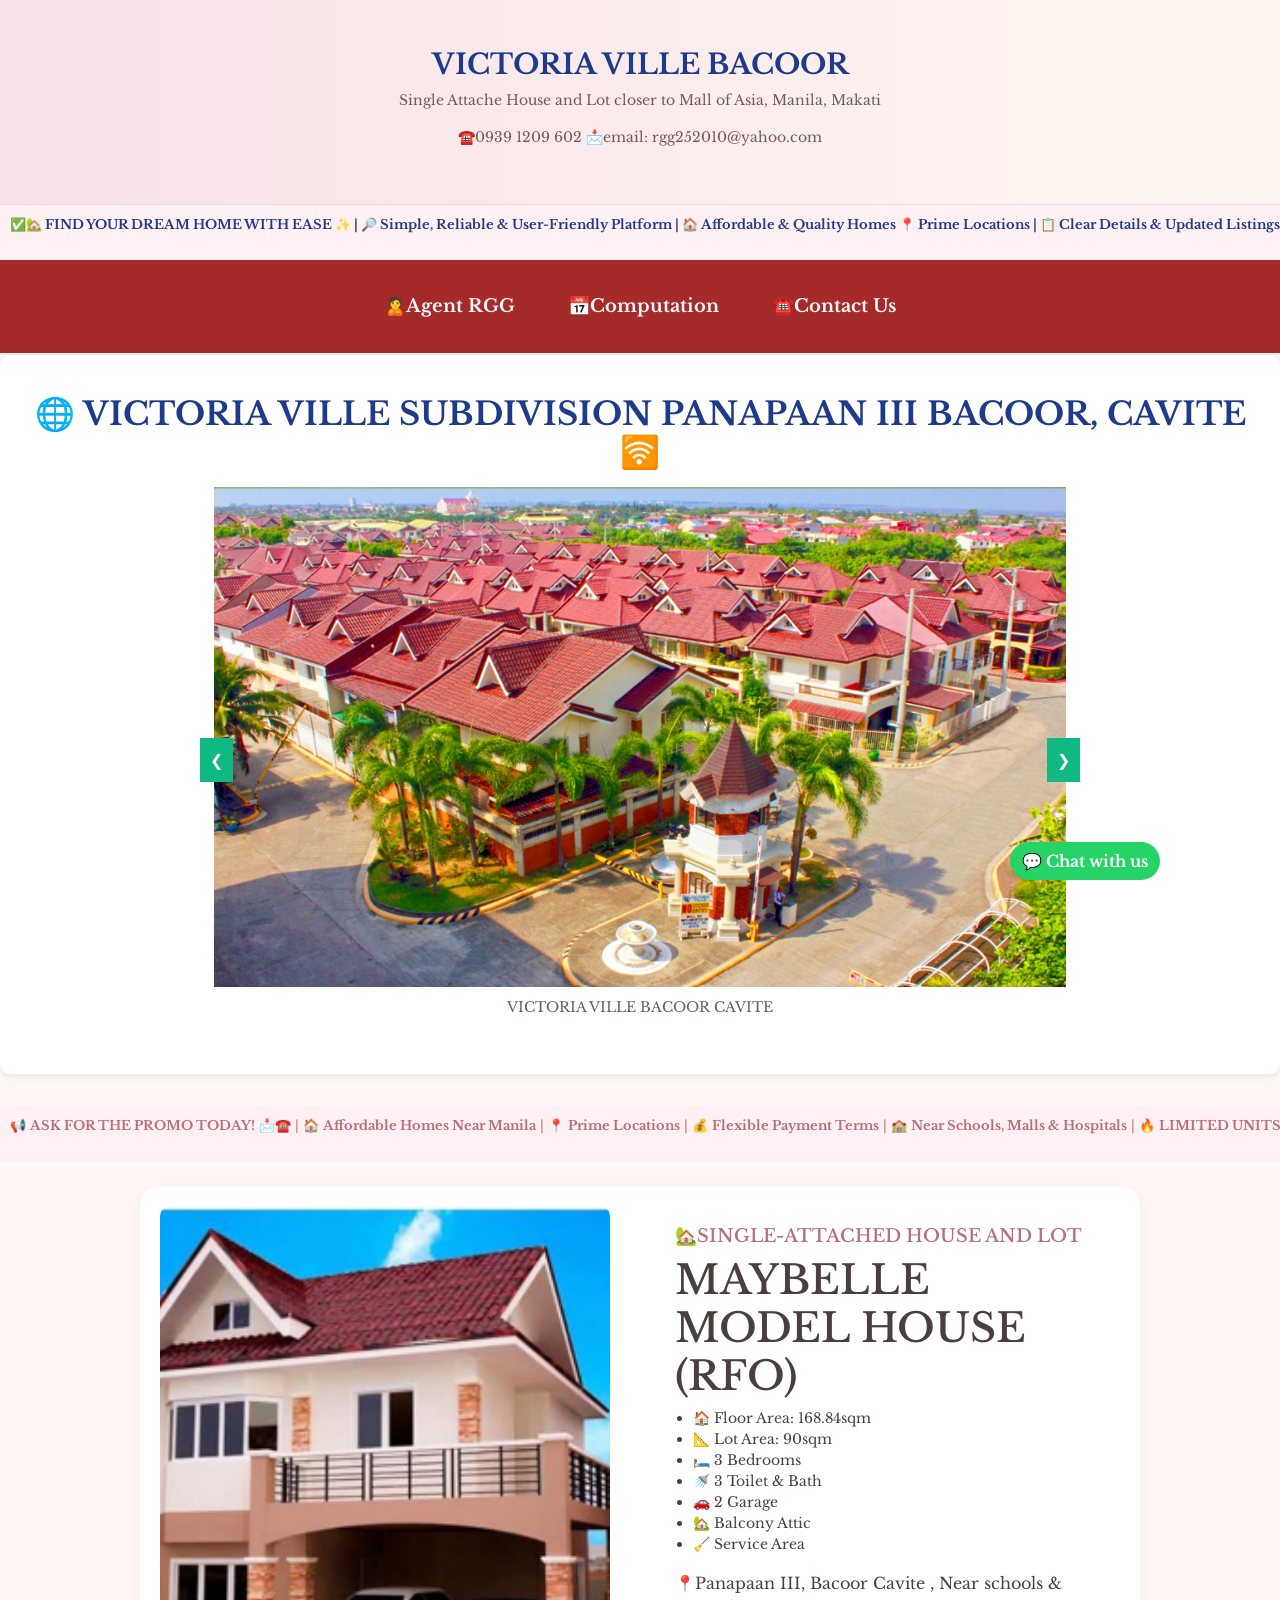
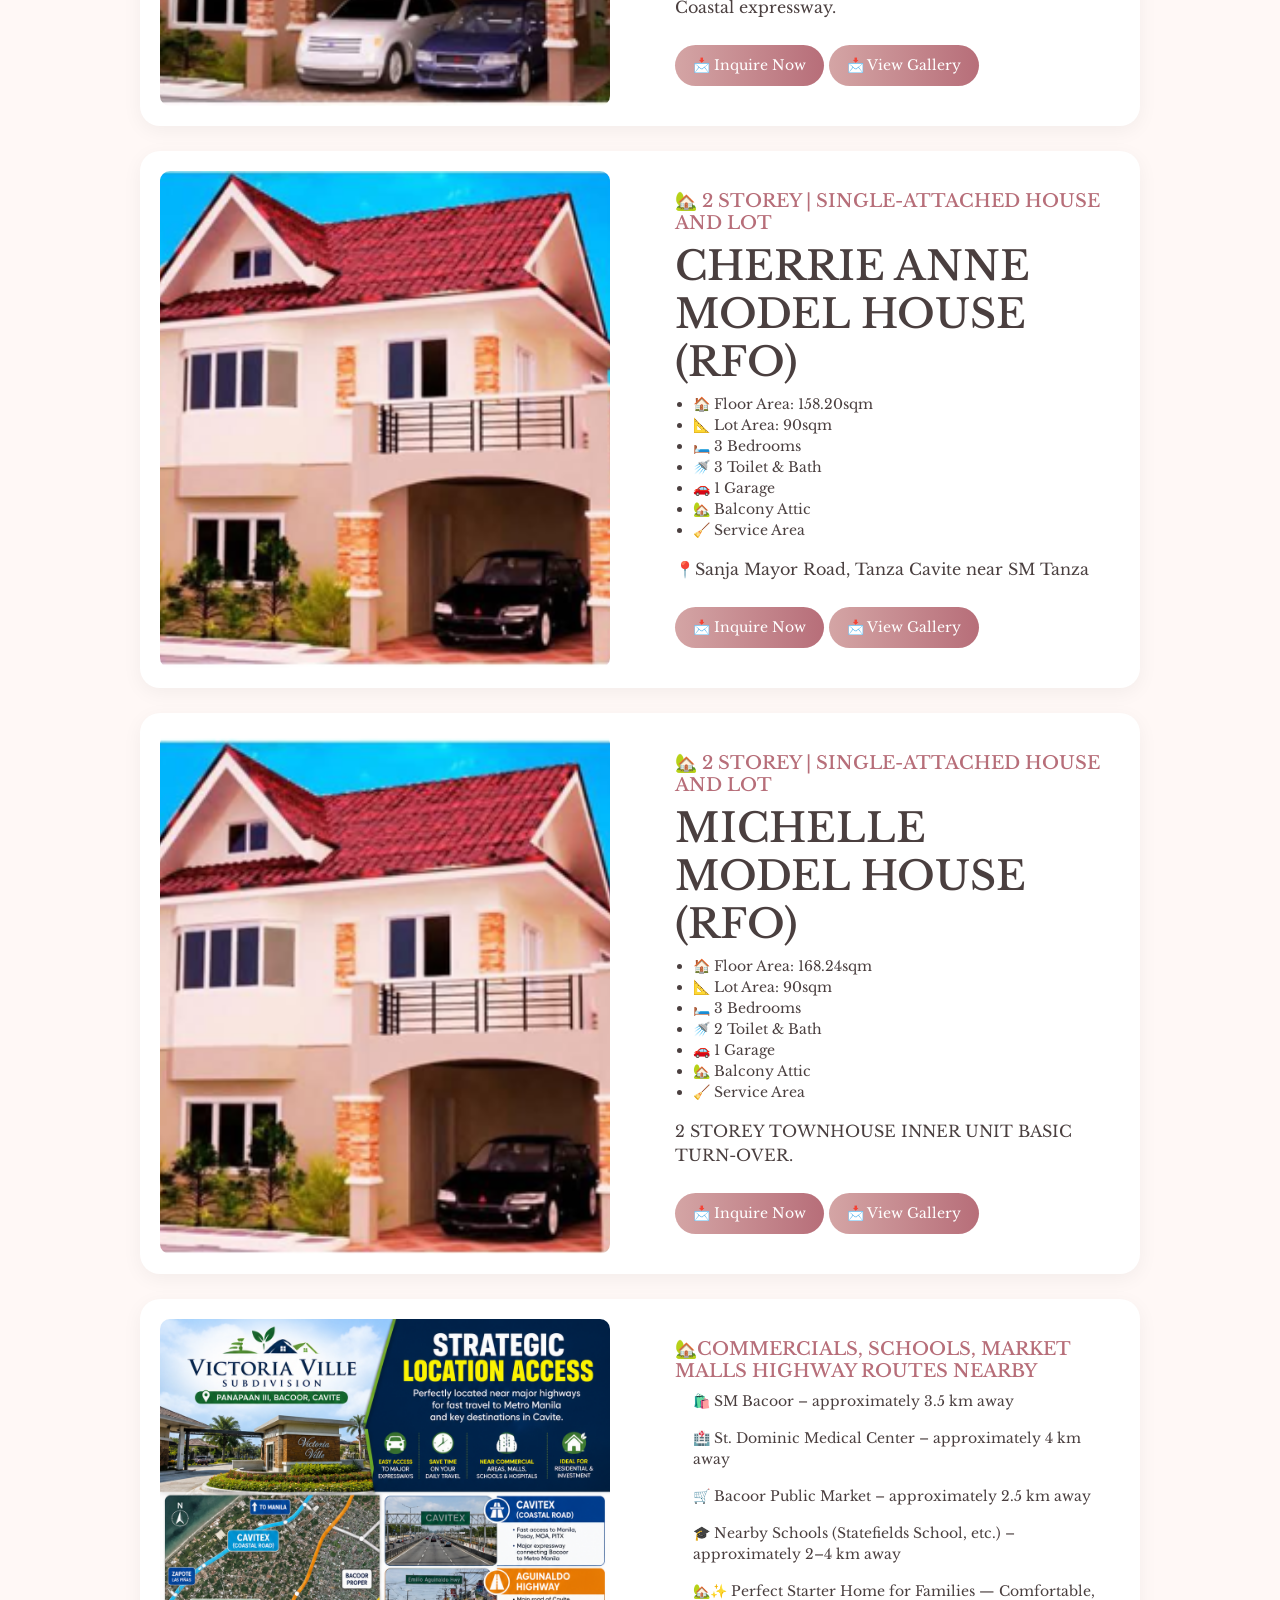
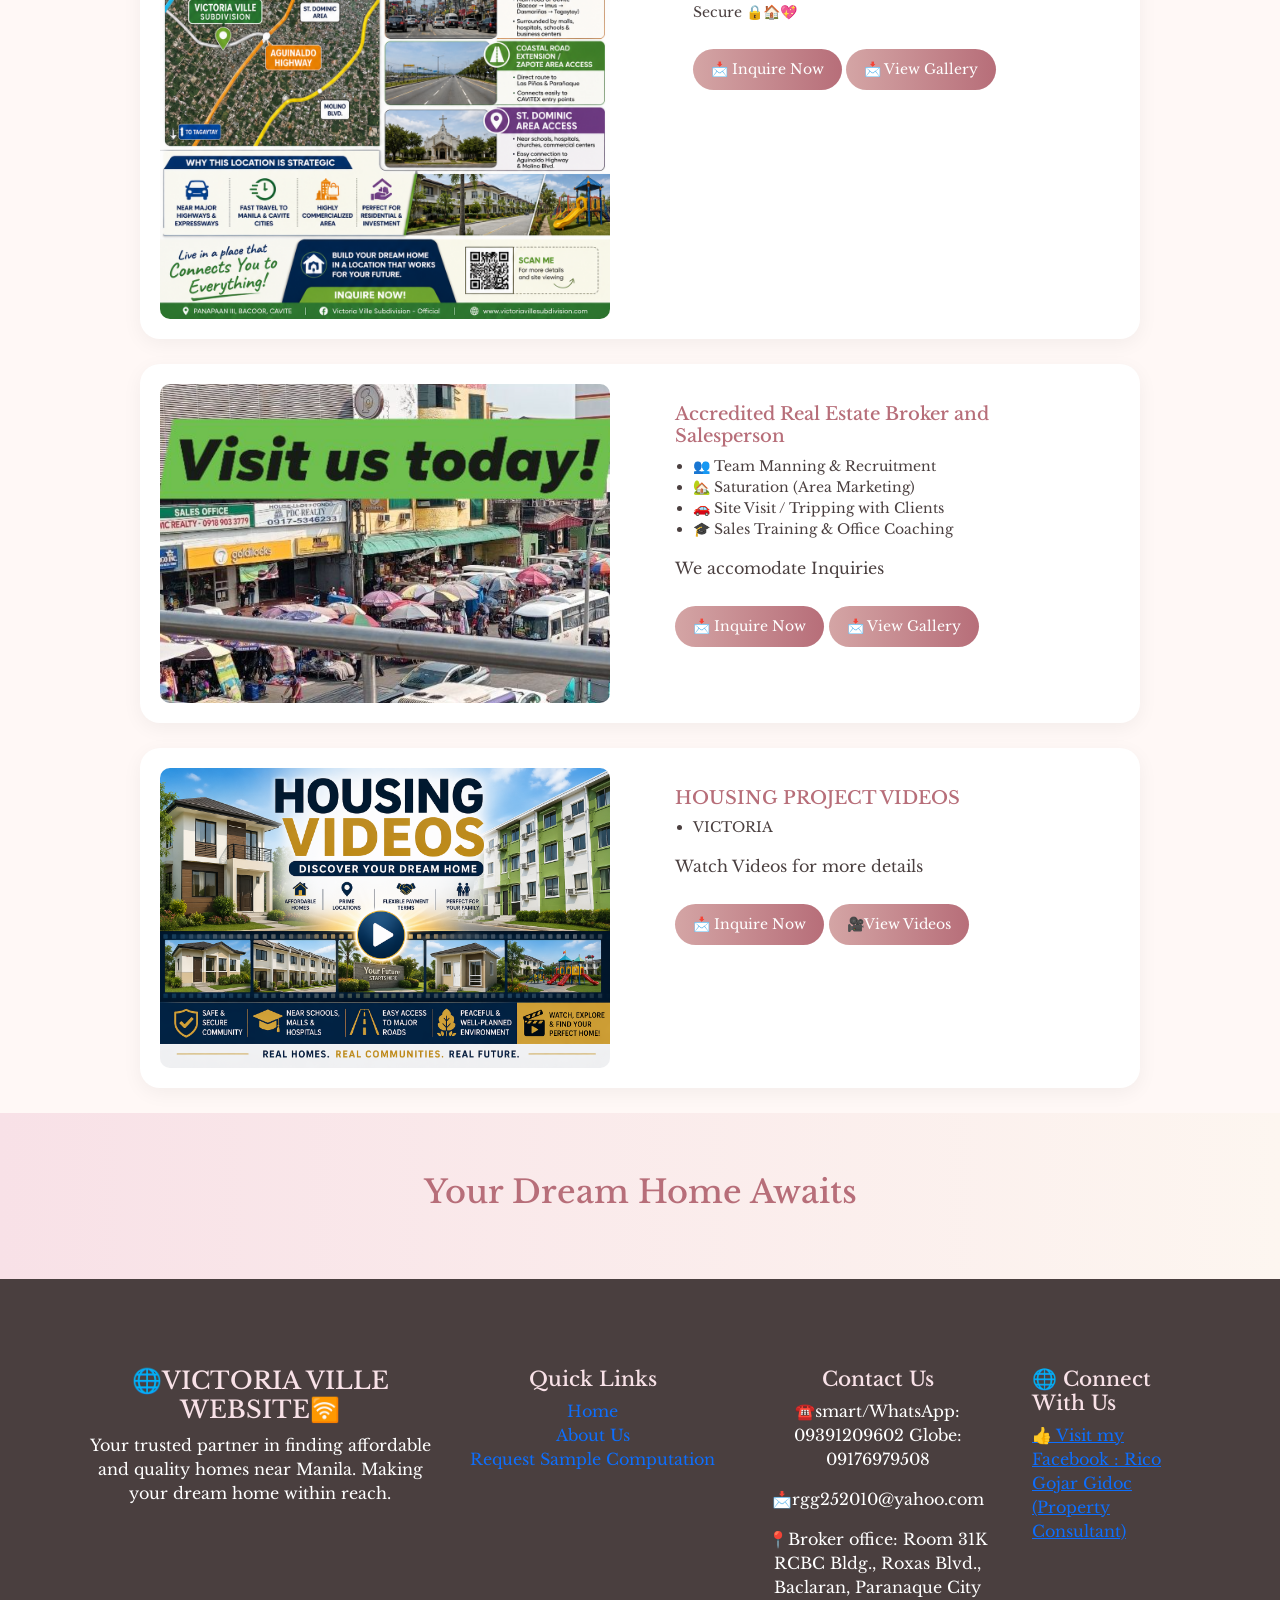
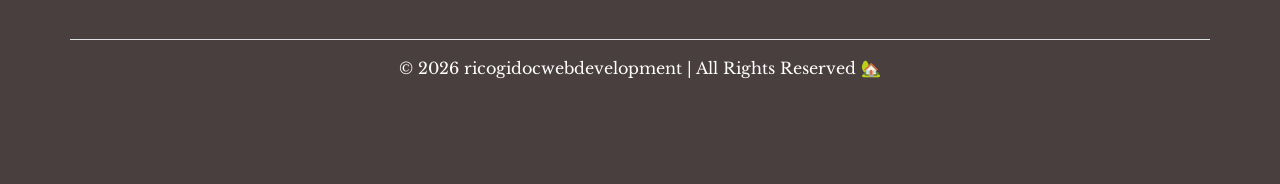
<file: index.html>
<!DOCTYPE html>
<html lang="en">

<head>
  <meta charset="UTF-8">
  <meta name="viewport" content="width=device-width, initial-scale=1.0">
<title>Victoria Ville Bacoor Cavite</title>
<meta name="description" content="Victoria Ville Subdivision in Bacoor Cavite. Affordable house and lot near MOA, Manila, Las Piñas & Makati. Flood-free location with nearby schools, malls, and highways.">
  
  <link href="https://cdn.jsdelivr.net/npm/bootstrap@5.3.0-alpha3/dist/css/bootstrap.min.css" rel="stylesheet"
    integrity="sha384-KK94CHFLLe+nY2dmCWGMq91rCGa5gtU4mk92HdvYe+M/SXH301p5ILy+dN9+nJOZ" crossorigin="anonymous">
  <link rel="stylesheet" href="./css/realty.css">
  <link rel="preconnect" href="https://fonts.googleapis.com">
  <link rel="preconnect" href="https://fonts.gstatic.com" crossorigin>
  <link href="https://fonts.googleapis.com/css2?family=Libre+Baskerville:ital,wght@0,400..700;1,400..700&display=swap"
    rel="stylesheet">
  <meta name="google-site-verification" content="2KJB1r6Ldr3nHKl6cuxeHVpYw_HBwt0GI1L3EmD-E-8" />
</head>

<body>
  <header>

    <h1>
      <h1 style="color: #1e3a8a; font-weight: bold;">
        VICTORIA VILLE BACOOR 
      </h1>
    <p>Single Attache House and Lot closer to Mall of Asia, Manila, Makati</p>
    <p>☎️0939 1209 602 📩email: rgg252010@yahoo.com</p>
  </header>

  <div class="marquee">
    <p style="color: #1e3a8a; font-weight: bold;"> ✅🏡 <strong>FIND YOUR DREAM HOME WITH EASE</strong> ✨ | 🔎 <strong>Simple, Reliable & User-Friendly
        Platform</strong> 
      | 🏠 <strong>Affordable & Quality Homes</strong> 📍 <strong>Prime Locations</strong> | 📋 <strong>Clear Details &
        Updated Listings</strong> 🔄 | 🧭 <strong>Step-by-Step Guidance</strong> for Buyers | 💖 <strong>Home Ownership
        Made
        Easy, Accessible & Rewarding</strong> 🙏
    </p>
  </div>

  <nav>
    <a href="agent.html">🙎Agent RGG</a>
    <a href="computation.html">📅Computation</a>
    <a href="contact.html">☎️Contact Us</a>
  </nav>

  <!-- <nav>
    <a href="#">Main Menu</a>
    <a href="#">Housing List</a>
    <a href="#computation">Sample Computation</a>
    <a href="#gallery">Property Photos</a>
    <a href="#contact.html">Contact Us</a>
  </nav> -->

  <!-- <div class="content">
    <div class="section" id="main">
      <h2>🏡💖 Find Your Perfect Home Today</h2>
      <p>🏡💎 Experience premium services, carefully selected projects, and expert guidance 📊 to help you make smart
        and
        confident property investments. From your first inquiry to the final turnover, we are here to support you every
        step of
        the way 🤝✨

        🏠🌟 Discover homes designed for comfort, security 🔒, and long-term value — perfect for building your future
        and
        creating lasting memories with your family 👨‍👩‍👧‍👦💖

        🚀 Own your dream home with ease, confidence, and complete peace of mind 😌🏡 — because you deserve a home you
        can truly
        call your own 💫</p>
    </div> -->

    <!-- <div class="section" id="housing">
      <h2>Housing List</h2>
      <ul>
        <li>Bellefort Estates - Bacoor, Cavite</li>
        <li>Camella Homes - Dasmariñas, Cavite</li>
        <li>Lancaster New City - Imus, Cavite</li>
        <li>Affordable House & Lot in General Trias</li>
        <li>Molino 7 Quaity Townhouse</li>
        <li>City Homes Liora Naic</li>
      </ul>
    </div> -->

    <!-- <div class="section" id="computation">
      <a href="contact.html" class="contact-btn">📞 Contact Me Now</a>
      <h2>Sample Computation</h2>
      <p>We provide free sample computation based on your chosen property and financial capacity. Contact us now or click the button below to request.</p>
      <a href="contact.html" style="display:inline-block;padding:0.75rem 1.5rem;background-color:#10b981;color:white;border-radius:5px;text-decoration:none;">Request Now</a>
    </div>
  -->

    <!-- slide show start -->
    <div class="section" id="gallery">
      <h2 style="color: #1e3a8a; font-weight: bold;">
        🌐 VICTORIA VILLE SUBDIVISION PANAPAAN III BACOOR, CAVITE 🛜
      </h2>
    
      <div class="carousel">
        <div class="slides">
    
          <div class="slide">
            <a href="victoria.html">
              <img src="picture/1.png">
            </a>
            <p>VICTORIA VILLE BACOOR CAVITE</p>
          </div>
    
          <div class="slide">
            <a href="victoria.html">
              <img src="picture/2.png">
            </a>
            <p>VICTORIA VILLE BACOOR CAVITE</p>
          </div>
    
          <div class="slide">
            <a href="victoria.html">
              <img src="picture/3.png">
            </a>
            <p>VICTORIA VILLE BACOOR CAVITE</p>
          </div>
    
          <div class="slide">
            <a href="victoria.html">
              <img src="picture/4.png">
            </a>
            <p>VICTORIA VILLE BACOOR CAVITE</p>
          </div>
    
          <div class="slide">
            <a href="victoria.html">
              <img src="picture/5.png">
            </a>
            <p>VICTORIA VILLE BACOOR CAVITE</p>
          </div>
    
          <div class="slide">
            <a href="victoria.html">
              <img src="picture/7.png">
            </a>
            <p>VICTORIA VILLE BACOOR CAVITE</p>
          </div>
    
          <div class="slide">
            <a href="victoria.html">
              <img src="picture/15.png">
            </a>
            <p>VICTORIA VILLE BACOOR CAVITE</p>
          </div>
    
          <div class="slide">
            <a href="victoria.html">
              <img src="picture/16.png">
            </a>
            <p>VICTORIA VILLE BACOOR CAVITE</p>
          </div>
    
          <div class="slide">
            <a href="victoria.html">
              <img src="picture/17.png">
            </a>
            <p>VICTORIA VILLE BACOOR CAVITE</p>
          </div>
        </div>
    
        <!-- Buttons -->
        <button class="prev">&#10094;</button>
        <button class="next">&#10095;</button>
    
      </div>
    </div>

    <script>
      /* PASTE THE JS HERE */

      let index = 0;
      const slides = document.querySelector(".slides");
      const totalSlides = document.querySelectorAll(".slide").length;

      function showSlide(i) {
        index = (i + totalSlides) % totalSlides;
        slides.style.transform = `translateX(${-index * 100}%)`;
      }

      document.querySelector(".next").onclick = () => {
        showSlide(index + 1);
      };

      document.querySelector(".prev").onclick = () => {
        showSlide(index - 1);
      };

      /* Auto Slide */
      setInterval(() => {
        showSlide(index + 1);
      }, 4000);
    </script>


    <style>

/* Hide Header and Nav Smoothly */
header,
#promobutton {
  max-height: 500px;
  opacity: 1;
  overflow: hidden;
  transition: all 0.5s ease;
}

/* Hidden State */
.hide-section {
  max-height: 0;
  opacity: 0;
  padding: 0 !important;
  margin: 0 !important;
}

/* Toggle Button */
.toggle-btn {
  position: fixed;
  top: 10px;
  right: 10px;
  background: #1e3a8a;
  color: white;
  border: none;
  padding: 10px 15px;
  border-radius: 8px;
  cursor: pointer;
  z-index: 9999;
  font-weight: bold;
}

.toggle-btn:hover {
  background: #2563eb;
} 

.chat-btn {
  position: fixed;
  bottom: 20px;
  right: 120px;
  background: #25D366;
  color: white;
  padding: 7px 12px;
  border-radius: 50px;
  font-weight: bold;
  text-decoration: none;
  z-index: 99999;
}
          </style>
  


    <div class="properties-wrapper" id="prowrapper">

      <div class="marquee">
        <p>📢 <strong>ASK FOR THE PROMO TODAY!</strong> 📩☎️ | 🏠 <strong>Affordable Homes Near Manila</strong> | 📍
          <strong>Prime
            Locations</strong> | 💰 <strong>Flexible Payment Terms</strong> | 🏫 <strong>Near Schools, Malls &
            Hospitals</strong>
          | 🔥 <strong>LIMITED UNITS AVAILABLE – Reserve Your Dream Home Today!</strong></p>
      </div>

      <!-- PROPERTY 1 -->
      <div class="property-container">
        <div class="property-image">
          <img src="house/maybelle1.png" alt="Property 1">
        </div>
        <div class="property-details">
          <h2>🏡SINGLE-ATTACHED HOUSE AND LOT</h2>
          <h1>MAYBELLE MODEL HOUSE (RFO)</h1>
          <!-- <p class="price">₱4,180,000.00</p> -->
          <ul>
            <li>🏠 Floor Area: 168.84sqm</li>
            <li>📐 Lot Area: 90sqm</li>
            <li>🛏️ 3 Bedrooms</li>
            <li>🚿 3 Toilet & Bath</li>
            <li>🚗 2 Garage</li>
            <li>🏡 Balcony Attic</li>
            <li>🧹 Service Area</li>

          </ul>
          <p class="description">📍Panapaan III, Bacoor Cavite , Near schools & Coastal expressway.</p>
          <a href="contact.html" class="inquire-btn">📩 Inquire Now</a>
          <a href="maybelle.html" class="inquire-btn">📩 View Gallery</a>
        </div>
      </div>

      <!-- PROPERTY 2 -->
      <div class="property-container">
        <div class="property-image">
          <img src="house/cherry ann 1.png" alt="Property 2">
        </div>
        <div class="property-details">
          <h2>🏡 2 STOREY | SINGLE-ATTACHED HOUSE AND LOT</h2>
          <h1>CHERRIE ANNE MODEL HOUSE (RFO)</h1>
          <!-- <p class="price">₱2,800,000</p> -->
          <ul>
            <li>🏠 Floor Area: 158.20sqm</li>
            <li>📐 Lot Area: 90sqm</li>
            <li>🛏️ 3 Bedrooms</li>
            <li>🚿 3 Toilet & Bath</li>
            <li>🚗 1 Garage</li>
            <li>🏡 Balcony Attic</li>
            <li>🧹 Service Area</li>

          </ul>
          <p class="description">📍Sanja Mayor Road, Tanza Cavite near SM Tanza</p>
          <a href="contact.html" class="inquire-btn">📩 Inquire Now</a>
          <a href="cherrie.html" class="inquire-btn">📩 View Gallery</a>
        </div>
      </div>

      <!-- PROPERTY 3 -->
      <div class="property-container">
        <div class="property-image">
          <img src="house/michelle 1.png" alt="Property 3">
        </div>
        <div class="property-details">
          <h2>🏡 2 STOREY | SINGLE-ATTACHED HOUSE AND LOT</h2>
          <h1>MICHELLE MODEL HOUSE (RFO)</h1>
          <!-- <p class="price">₱4,200,000</p> -->
          <ul>
            <li>🏠 Floor Area: 168.24sqm</li>
            <li>📐 Lot Area: 90sqm</li>
            <li>🛏️ 3 Bedrooms</li>
            <li>🚿 2 Toilet & Bath</li>
            <li>🚗 1 Garage</li>
            <li>🏡 Balcony Attic</li>
            <li>🧹 Service Area</li>
          </ul>
          <p class="description">2 STOREY TOWNHOUSE INNER UNIT BASIC TURN-OVER.</p>
          <a href="contact.html" class="inquire-btn">📩 Inquire Now</a>
          <a href="michelle.html" class="inquire-btn">📩 View Gallery</a>
        </div>
      </div>

      <!-- PROPERTY 4 -->
      <div class="property-container">
        <div class="property-image">
          <img src="house/commercials.png" alt="Property 4">
        </div>
        <div class="property-details">
          <h2>🏡COMMERCIALS, SCHOOLS, MARKET MALLS HIGHWAY ROUTES NEARBY</h2>
          <!-- <p class="price">₱1,900,000</p> -->
          <ul>
            <p>🛍️ SM Bacoor – approximately 3.5 km away</p>
            <p>🏥 St. Dominic Medical Center – approximately 4 km away</p>
            <p>🛒 Bacoor Public Market – approximately 2.5 km away</p>
            <p>🎓 Nearby Schools (Statefields School, etc.) – approximately 2–4 km away</p>
          <p class="description">🏡✨ Perfect Starter Home for Families — Comfortable, Secure 🔒🏠💖</p>
          <a href="contact.html" class="inquire-btn">📩 Inquire Now</a>
          <a href="commercial.html" class="inquire-btn">📩 View Gallery</a>
        </div>
      </div>

      <!-- PROPERTY 5 -->
     
      <!-- PROPERTY 8 -->
      <div class="property-container">
        <div class="property-image">
          <img src="company pictures/pdcoffice.png" alt="Property 7">
        </div>
        <div class="property-details">
          <h2>Accredited Real Estate Broker and Salesperson</h2>
          <!-- <p class="price">₱3,200,0</p> -->
          <ul>
            <li>👥 Team Manning & Recruitment</li>
            <li>🏡 Saturation (Area Marketing)</li>
            <li>🚗 Site Visit / Tripping with Clients</li>
            <li>🎓 Sales Training & Office Coaching</li>
          </ul>
          <p class="description">We accomodate Inquiries</p>
          <a href="contact.html" class="inquire-btn">📩 Inquire Now</a>
          <a href="company.html" class="inquire-btn">📩 View Gallery</a>
        </div>
      </div>

      <!-- PROPERTY VIDEO -->

      <div class="property-container">
        <div class="property-image">
          <img src="videoimage.png" alt="Property 7">
        </div>
        <div class="property-details">
          <h2>HOUSING PROJECT VIDEOS</h2>
          <!-- <p class="price">₱3,200,0</p> -->
          <ul>
            <li> VICTORIA</li>
          </ul>
          <p class="description">Watch Videos for more details</p>
          <a href="contact.html" class="inquire-btn">📩 Inquire Now</a>
          <a href="video.html" class="inquire-btn">🎥View Videos</a>
        </div>
      </div>




      <!-- <div class="section" id="contact">
  <h2>Contact Us</h2>

  <form action="https://formspree.io/f/mblypqvn"method="POST">
    <label for="name">Full Name:</label>
    <input type="text" id="name" name="name" required>

    <label for="email">Email Address:</label>
    <input type="email" id="email" name="email" required>

    <label for="message">Message:</label>
    <textarea id="message" name="message" rows="5" required></textarea>

    <button type="submit">Send Message</button>
  </form> -->


      <div class="hero">
        <h1>Your Dream Home Awaits</h1>
      </div>

      <!-- Footer -->

      <section id="footer" class="footer-dark">
        <div class="container">
          <footer class="row py-5">

            <!-- BRAND / ABOUT -->
            <div class="col-md-4 mb-4">
              <h4>🌐VICTORIA VILLE WEBSITE🛜</h4>
              <p>Your trusted partner in finding affordable and quality homes near Manila. Making your dream home within
                reach.</p>
            </div>

            <!-- QUICK LINKS -->
            <div class="col-md-3 mb-4">
              <h5>Quick Links</h5>
              <ul class="nav flex-column">
                <li class="nav-item"><a href="index.html" class="nav-link p-0">Home</a></li>
                <li class="nav-item"><a href="about.html" class="nav-link p-0">About Us</a></li>
                <li class="nav-item"><a href="contact.html" class="nav-link p-0">Request Sample Computation</a></li>
              </ul>
            </div>

            <!-- CONTACT DETAILS -->
            <div class="col-md-3 mb-4">
              <h5>Contact Us</h5>
              <p>☎️smart/WhatsApp: 09391209602 Globe: 09176979508</p>
              <p>📩rgg252010@yahoo.com</p>
              <p>📍Broker office: Room 31K RCBC Bldg., Roxas Blvd., Baclaran, Paranaque City</p>
            </div>

            <!-- SOCIAL MEDIA -->

            <div class="col-md-2 col-12 mb-4 text-center text-md-start">
              <h5>🌐 Connect With Us</h5>

              <a href="https://web.facebook.com/ricogidocsocial" target="_blank" rel="noopener noreferrer"
                class="social-btn fb">
                👍 Visit my Facebook : Rico Gojar Gidoc (Property Consultant)
              </a>
            </div>       

          <!-- COPYRIGHT -->
          <div class="text-center border-top pt-3">
            <p>© 2026 ricogidocwebdevelopment | All Rights Reserved 🏡</p>
          </div>
        </div>
      </section>
    </div>
  </footer>
<a href="https://api.whatsapp.com/send?phone=639391209602&text=Hello%20I%27m%20interested%20in%20Victoria%20Bacoor Cavite%C3%B1as%20 %20Single Attached%20unit"
   onclick="window.open(this.href,'_blank'); return false;"
   class="chat-btn">
  💬 Chat with us
</a>
  
<script>
  const menuToggle = document.getElementById('menuToggle');
  const navLinks = document.getElementById('navLinks');

  if (menuToggle && navLinks) {
    menuToggle.addEventListener('click', () => {
      navLinks.classList.toggle('active');
    });
  }
</script>
  
</body>

</html>
</file>
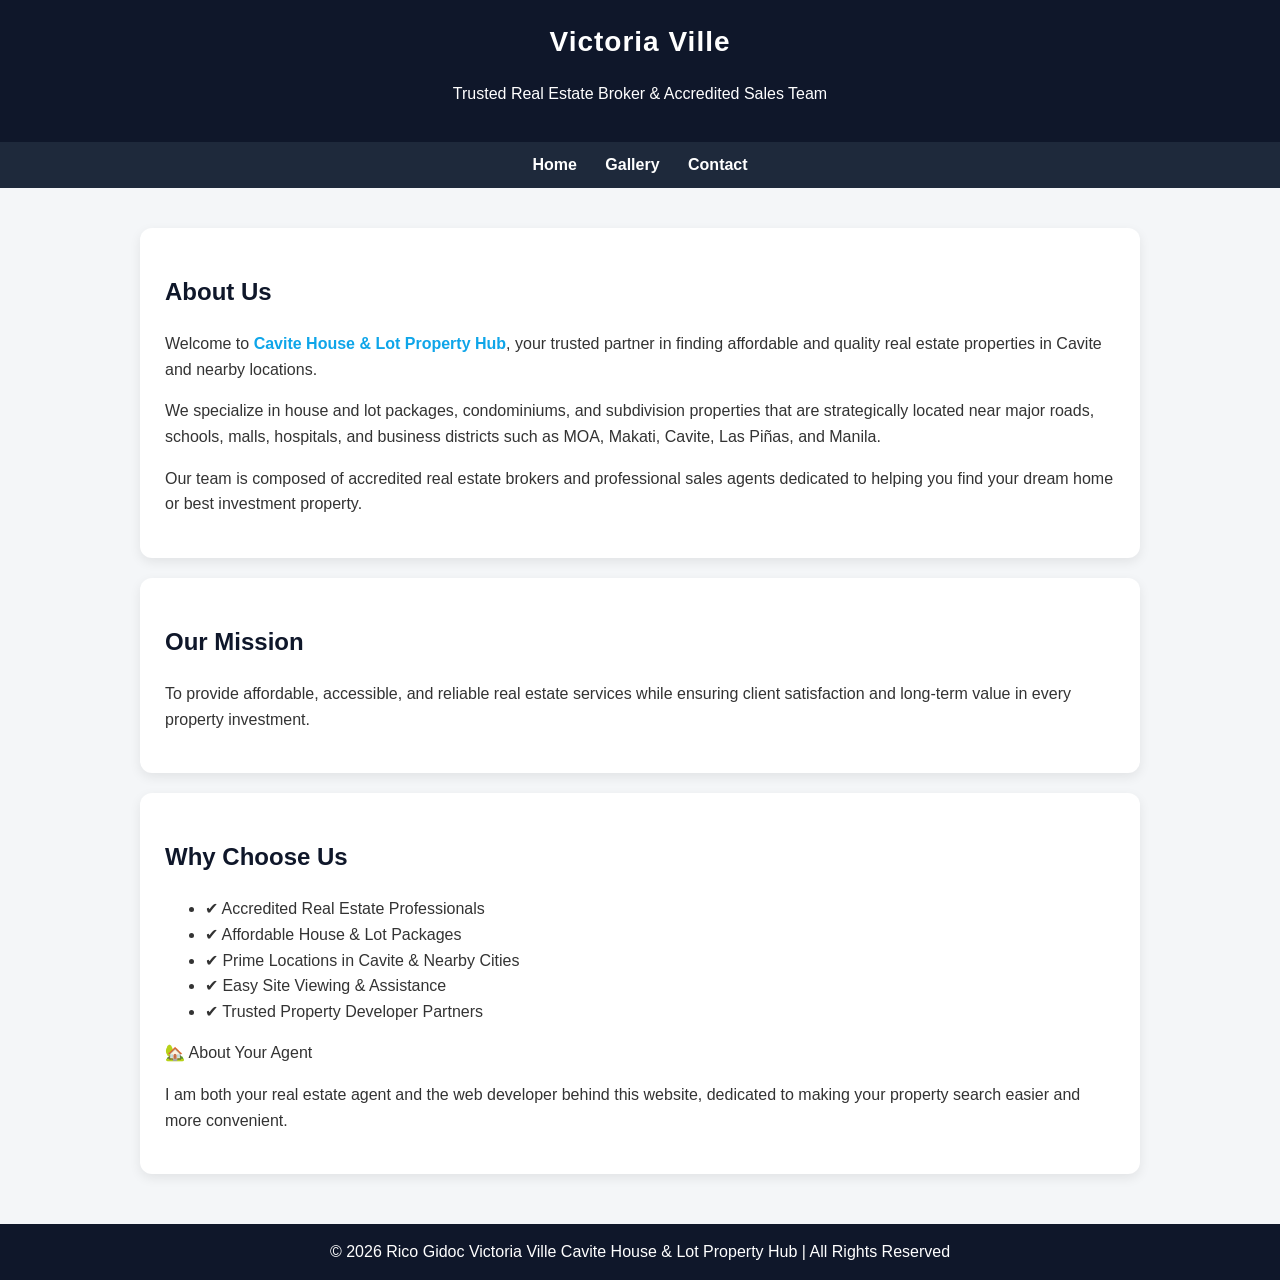
<file: about.html>
<!DOCTYPE html>
<html lang="en">

<head>
    <meta charset="UTF-8" />
    <meta name="viewport" content="width=device-width, initial-scale=1.0" />
    <title>About Us | Victoria Ville Panapaan III Bacoor Cavite </title>
    <style>
        body {
            font-family: Arial, sans-serif;
            margin: 0;
            background: #f4f6f8;
            color: #333;
            line-height: 1.6;
        }

        header {
            background: #0f172a;
            color: white;
            padding: 20px;
            text-align: center;
        }

        header h1 {
            margin: 0;
            font-size: 28px;
            letter-spacing: 1px;
        }

        nav {
            background: #1e293b;
            padding: 10px;
            text-align: center;
        }

        nav a {
            color: white;
            margin: 0 12px;
            text-decoration: none;
            font-weight: bold;
        }

        nav a:hover {
            color: #38bdf8;
        }

        .container {
            max-width: 1000px;
            margin: auto;
            padding: 20px;
        }

        .card {
            background: white;
            padding: 25px;
            border-radius: 12px;
            box-shadow: 0 4px 12px rgba(0, 0, 0, 0.08);
            margin-top: 20px;
        }

        h2 {
            color: #0f172a;
        }

        .highlight {
            color: #0ea5e9;
            font-weight: bold;
        }

        footer {
            text-align: center;
            padding: 15px;
            background: #0f172a;
            color: white;
            margin-top: 30px;
        }
    </style>
</head>

<body>

    <header>
        <h1>Victoria Ville</h1>
        <p>Trusted Real Estate Broker & Accredited Sales Team</p>
    </header>

    <nav>
        <a href="index.html">Home</a>
        <a href="index.html">Gallery</a>
        <a href="contact.html">Contact</a>
    </nav>

    <div class="container">
        <div class="card">
            <h2>About Us</h2>
            <p>
                Welcome to <span class="highlight">Cavite House & Lot Property Hub</span>, your trusted partner in
                finding affordable and quality real estate properties in Cavite and nearby locations.
            </p>
            <p>
                We specialize in house and lot packages, condominiums, and subdivision properties that are strategically
                located near major roads, schools, malls, hospitals, and business districts such as MOA, Makati, Cavite, Las
                Piñas, and Manila.
            </p>
            <p>
                Our team is composed of accredited real estate brokers and professional sales agents dedicated to
                helping you find your dream home or best investment property.
            </p>
        </div>

        <div class="card">
            <h2>Our Mission</h2>
            <p>
                To provide affordable, accessible, and reliable real estate services while ensuring client satisfaction
                and long-term value in every property investment.
            </p>
        </div>

        <div class="card">
            <h2>Why Choose Us</h2>
            <ul>
                <li>✔ Accredited Real Estate Professionals</li>
                <li>✔ Affordable House & Lot Packages</li>
                <li>✔ Prime Locations in Cavite & Nearby Cities</li>
                <li>✔ Easy Site Viewing & Assistance</li>
                <li>✔ Trusted Property Developer Partners</li>
            </ul>
            <p>🏡 About Your Agent</p>
<p>I am both your real estate agent and the web developer behind this website, dedicated to making your property search easier and more convenient.
            </p>
        </div>
    </div>

    <footer>
        &copy; 2026 Rico Gidoc Victoria Ville Cavite House & Lot Property Hub | All Rights Reserved
    </footer>

</body>

</html>
</file>
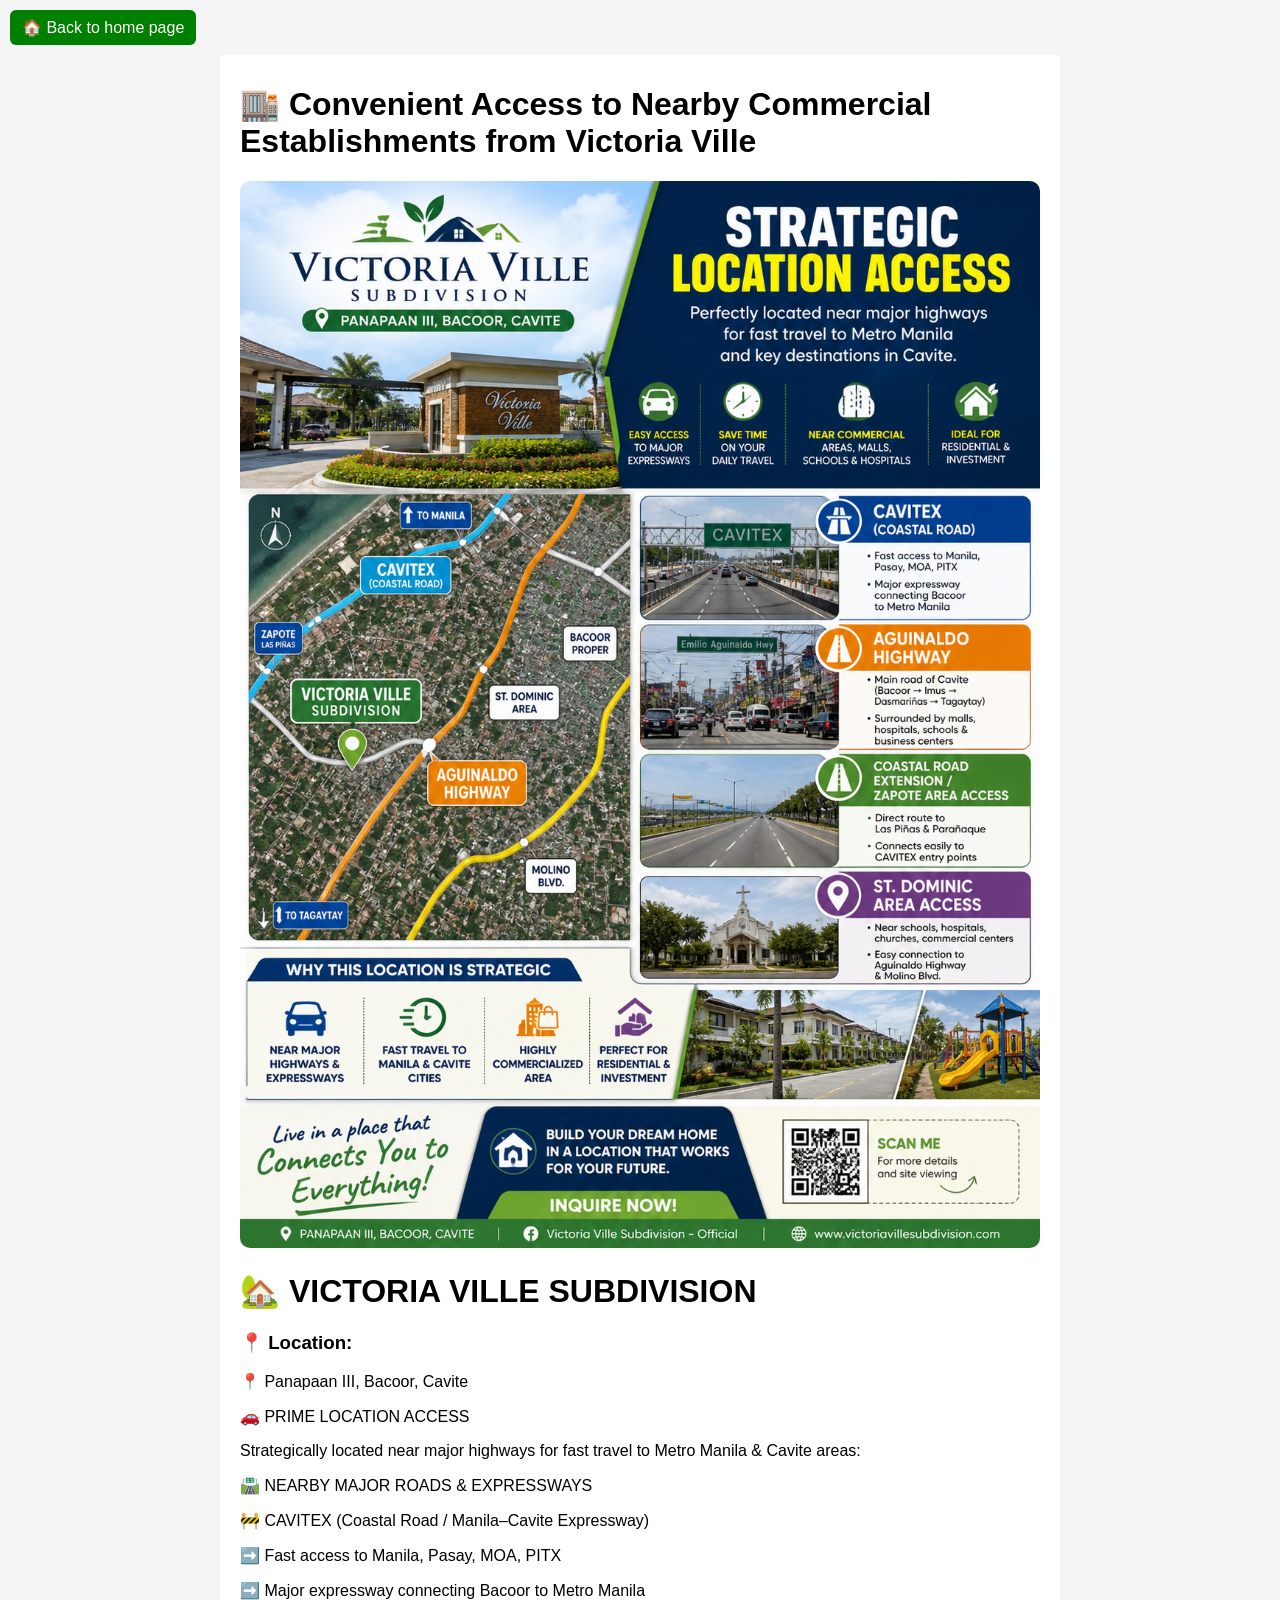
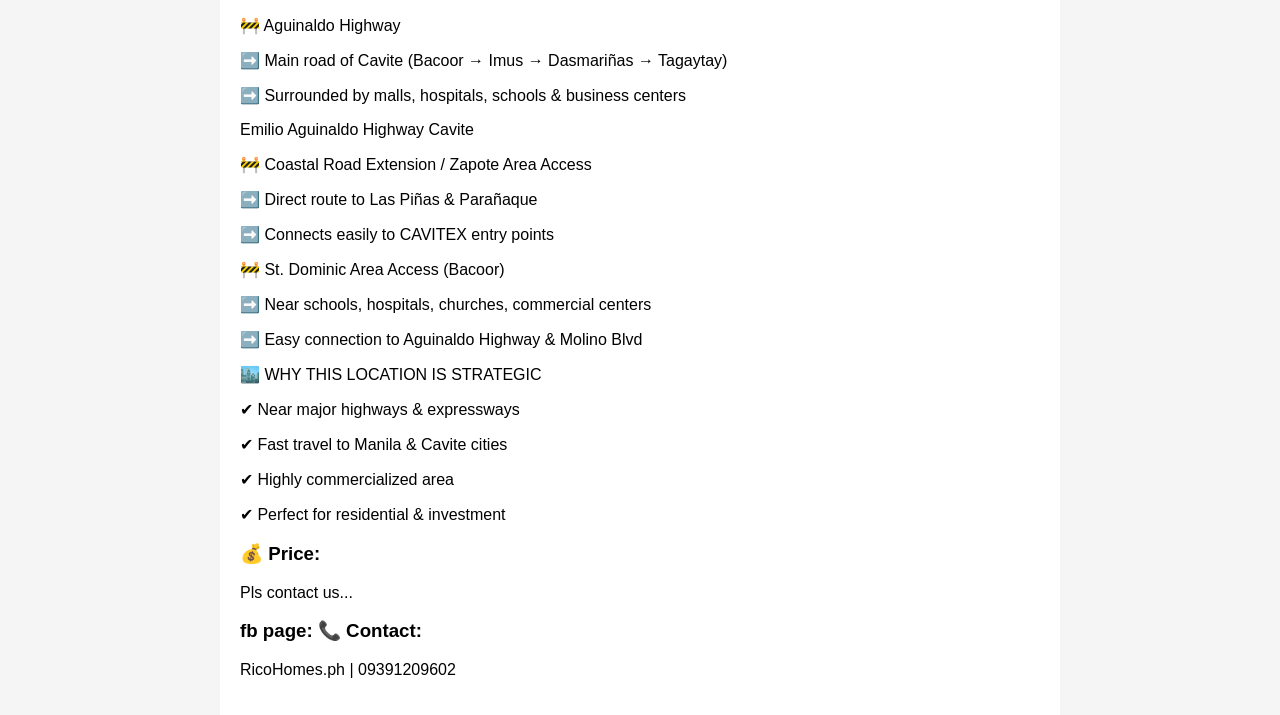
<file: commercial.html>
<!DOCTYPE html>
<html lang="en">

<head>
    <title>LIORA HOUSING NAIC</title>
    <!-- <link rel="stylesheet" href="./css/style.css"> -->
    <a href="index.html" class="home-float">🏠 Back to home page</a>
</head>
<style>
    body {
        font-family: Arial, sans-serif;
        margin: 0;
        background: #f5f5f5;
    }

    .details-container {
        max-width: 800px;
        margin: auto;
        background: #fff;
        padding: 20px;
    }

    /* Main Image */
    .main-img {
        width: 100%;
        border-radius: 10px;
        margin-bottom: 10px;
    }

    /* SLIDING THUMBNAILS (AUTO) */
    .liora-gallery {
        display: flex;
        gap: 10px;
        overflow: hidden;
        position: relative;
        width: 100%;
    }

    .slider-track {
        display: flex;
        gap: 10px;
        width: max-content;
        animation: slide 18s linear infinite;
    }

    .img-box {
        flex: 0 0 auto;
    }

    .img-box img {
        height: 80px;
        width: 110px;
        object-fit: cover;
        border-radius: 8px;
        cursor: pointer;
        transition: 0.3s ease;
        border: 2px solid transparent;
    }

    .img-box img:hover {
        transform: scale(1.08);
        border: 2px solid #1e3a8a;
        box-shadow: 0 4px 10px rgba(0, 0, 0, 0.2);
    }

    /* AUTO SLIDE ANIMATION */
    @keyframes slide {
        0% {
            transform: translateX(0);
        }

        100% {
            transform: translateX(-50%);
        }
    }

    /* Pause on hover */
    .liora-gallery:hover .slider-track {
        animation-play-state: paused;
    }

    h1 {
        margin-top: 10px;
    }

    ul {
        padding-left: 18px;
    }

    .home-float {
        display: inline-block;
        margin: 10px;
        text-decoration: none;
        background: green;
        color: #fff;
        padding: 8px 12px;
        border-radius: 6px;
    }
</style>

<body>

    <div class="details-container">
        <h1>🏬 Convenient Access to Nearby Commercial Establishments from Victoria Ville</h1>
        <img src="house/commercials.png" class="main-img">

        <h1>🏡 VICTORIA VILLE SUBDIVISION</h1>
        <h3>📍 Location:</h3>        
        <p>📍 Panapaan III, Bacoor, Cavite</p>
        
        <p>🚗 PRIME LOCATION ACCESS</p>
        <p>Strategically located near major highways for fast travel to Metro Manila & Cavite areas:</p>
        
        <p>🛣️ NEARBY MAJOR ROADS & EXPRESSWAYS</p>
        
        <p>🚧 CAVITEX (Coastal Road / Manila–Cavite Expressway)</p>
        <p>➡️ Fast access to Manila, Pasay, MOA, PITX</p>
        <p>➡️ Major expressway connecting Bacoor to Metro Manila</p>
        
        <p>🚧 Aguinaldo Highway</p>
        <p>➡️ Main road of Cavite (Bacoor → Imus → Dasmariñas → Tagaytay)</p>
        <p>➡️ Surrounded by malls, hospitals, schools & business centers</p>
        <p>Emilio Aguinaldo Highway Cavite</p>
        
        <p>🚧 Coastal Road Extension / Zapote Area Access</p>
        <p>➡️ Direct route to Las Piñas & Parañaque</p>
        <p>➡️ Connects easily to CAVITEX entry points</p>
        
        <p>🚧 St. Dominic Area Access (Bacoor)</p>
        <p>➡️ Near schools, hospitals, churches, commercial centers</p>
        <p>➡️ Easy connection to Aguinaldo Highway & Molino Blvd</p>
        
        <p>🏙️ WHY THIS LOCATION IS STRATEGIC</p>
        <p>✔ Near major highways & expressways</p>
        <p>✔ Fast travel to Manila & Cavite cities</p>
        <p>✔ Highly commercialized area</p>
        <p>✔ Perfect for residential & investment</p>

        <h3>💰 Price:</h3>
        <p>Pls contact us...</p>

        <h3> fb page: 📞 Contact:</h3>
        <p>RicoHomes.ph | 09391209602</p>

    </div>

</body>

</html>
</file>
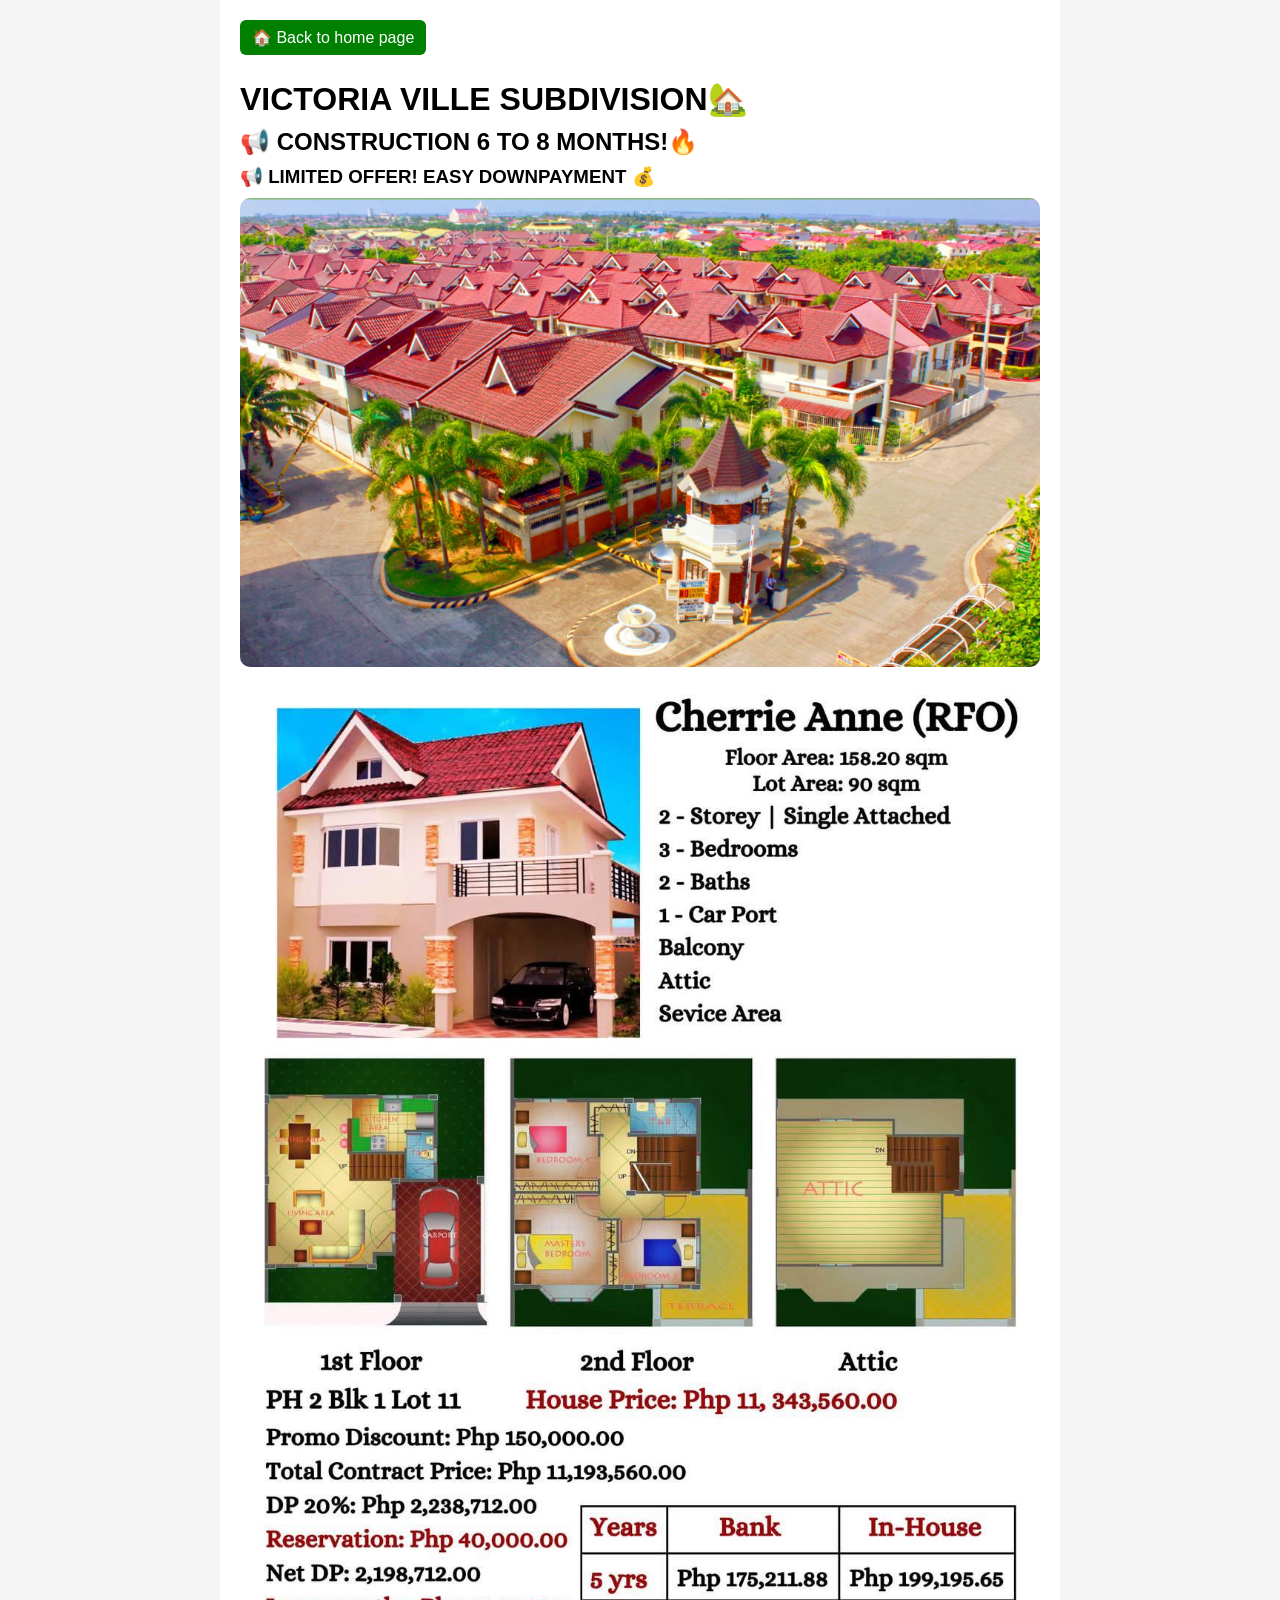
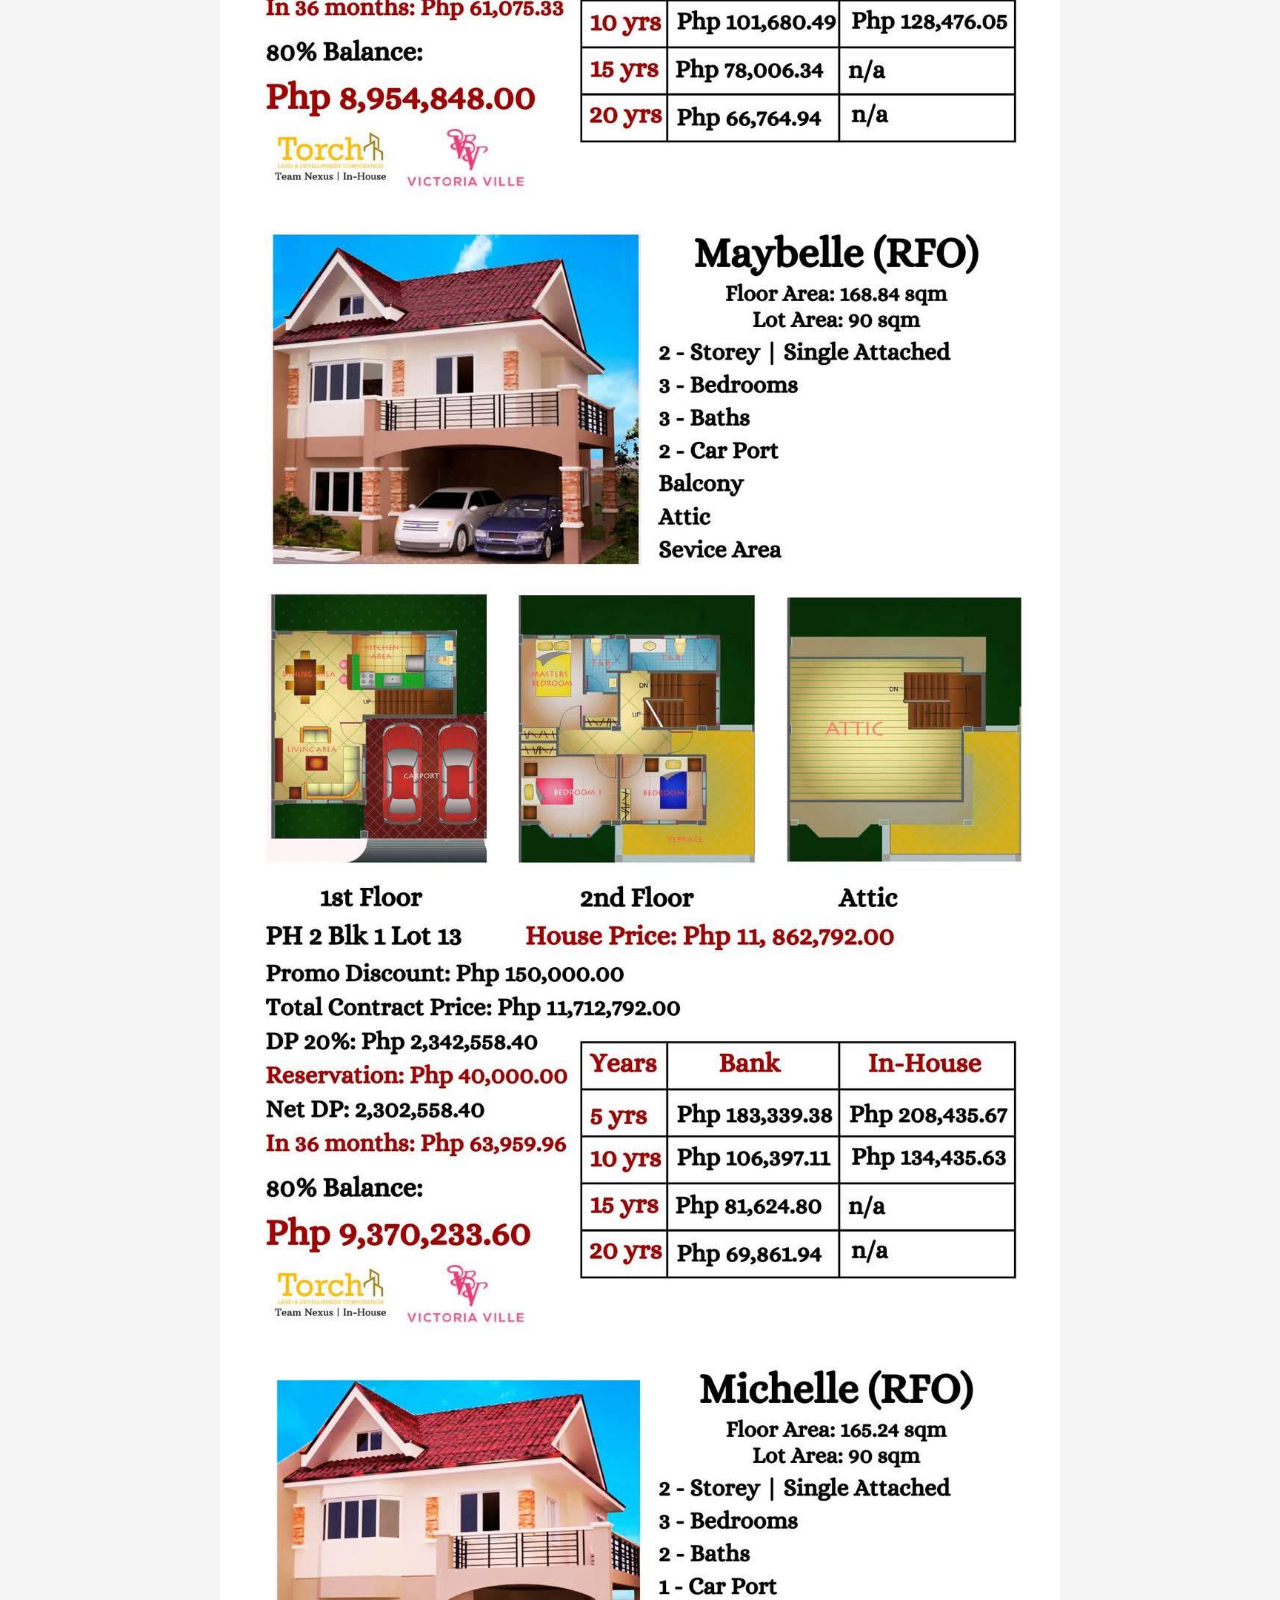
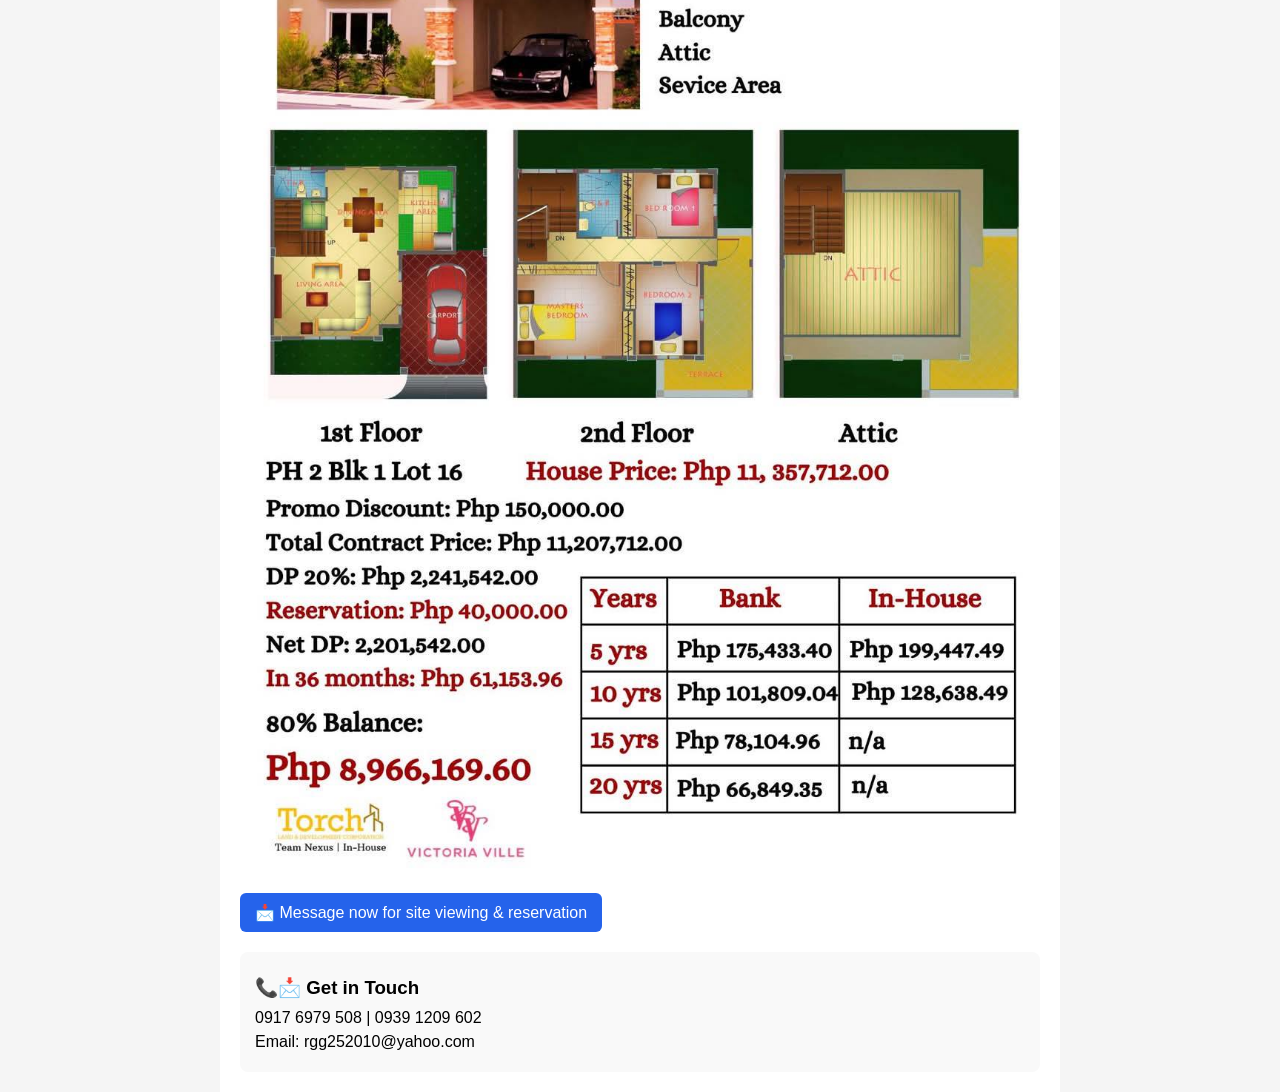
<file: computation.html>
<!DOCTYPE html>
<html lang="en">

<head>
    <meta charset="UTF-8">
    <meta name="viewport" content="width=device-width, initial-scale=1.0">
    <title>VICTORIA VILLE SUBDIVISION PANAPAAN III, BACOOR CAVITE</title>

    <style>
        body {
            font-family: Arial, sans-serif;
            margin: 0;
            background: #f5f5f5;
        }

        .container {
            max-width: 800px;
            margin: auto;
            background: #fff;
            padding: 20px;
        }

        .home-btn {
            display: inline-block;
            margin-bottom: 15px;
            text-decoration: none;
            background: green;
            color: #fff;
            padding: 8px 12px;
            border-radius: 6px;
        }

        .main-img {
            width: 100%;
            border-radius: 10px;
        }

        .gallery {
            display: flex;
            gap: 5px;
            overflow-x: auto;
            margin-top: 10px;
        }

        .gallery img {
            height: 70px;
            border-radius: 5px;
            cursor: pointer;
        }

        h1,
        h2,
        h3 {
            margin: 10px 0;
        }

        p {
            margin: 6px 0;
        }

        .section {
            margin-top: 20px;
            padding: 15px;
            background: #f9f9f9;
            border-radius: 8px;
        }

        .price {
            font-weight: bold;
            color: #b91c1c;
        }

        .btn {
            display: inline-block;
            margin-top: 15px;
            background: #2563eb;
            color: #fff;
            padding: 10px 15px;
            text-decoration: none;
            border-radius: 6px;
        }
    </style>
</head>

<body>

    <div class="container">

        <!-- Back Button -->
        <a href="index.html" class="home-btn">🏠 Back to home page</a>

        <h1>VICTORIA VILLE SUBDIVISION🏡</h1>
        <h2>📢 CONSTRUCTION 6 TO 8 MONTHS!🔥</h2>
        <h3>📢 LIMITED OFFER! EASY DOWNPAYMENT 💰</h3>

        <!-- Main Image -->
        <img src="picture/1.png" class="main-img" id="mainImage">
        <img src="computation/Cherry Anne House.jpg" class="main-img" id="mainImage">
        <img src="computation/Maybelle House.jpg" class="main-img" id="mainImage">
        <img src="computation/Michelle House.jpg" class="main-img" id="mainImage">

        
        <a href="contact.html" class="btn">📩 Message now for site viewing & reservation</a>

        <!-- CONTACT -->
        <div class="section">
            <h3>📞📩 Get in Touch</h3>
            <p>0917 6979 508 | 0939 1209 602</p>
            <p>Email: rgg252010@yahoo.com</p>
        </div>

    </div>

    <script>
        function changeImage(img) {
            document.getElementById("mainImage").src = img.src;
        }
    </script>

</body>

</html>
</file>
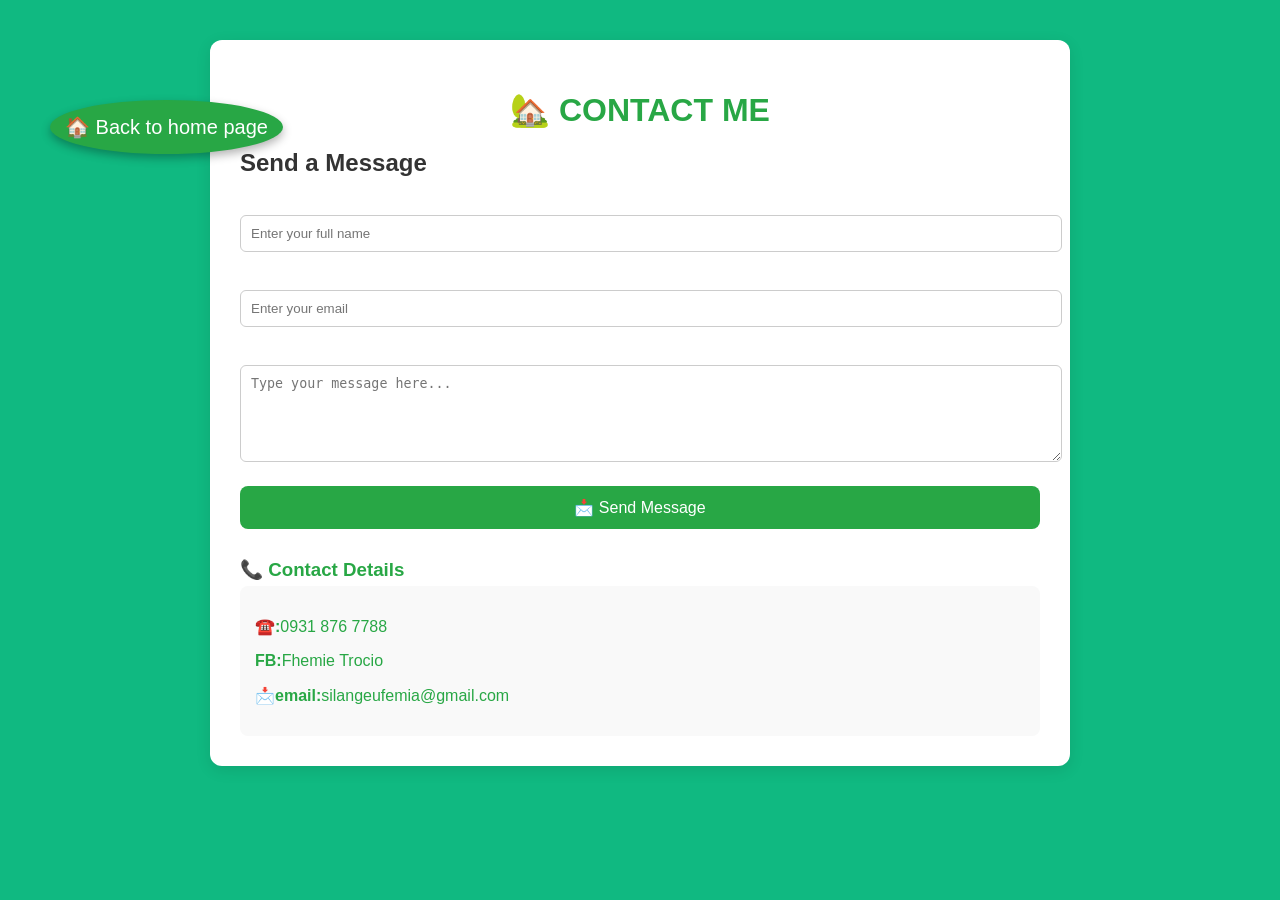
<file: contact.html>
<!DOCTYPE html>
<html lang="en">

<head>
    <meta charset="UTF-8">
    <meta name="viewport" content="width=device-width, initial-scale=1.0">
    <title>Contact Me</title>

    <!-- Link external CSS -->
    <link rel="stylesheet" href="./css/contact.css">
    <link rel="stylesheet" href="./css/style.css">
    <link rel="stylesheet" href="./css/style.css">

    <a href="index.html" class="home-float">🏠 Back to home page</a>
</head>

<body>

    <div class="details-container">

        <h1>🏡 CONTACT ME</h1>

        <!-- Contact Form -->
        <div class="section" id="contact">
            <h2>Send a Message</h2>

            <form action="https://formspree.io/f/mblypqvn" method="POST">

                <label for="name">Full Name</label>
                <input type="text" id="name" name="name" placeholder="Enter your full name" required>

                <label for="email">Email Address</label>
                <input type="email" id="email" name="email" placeholder="Enter your email" required>

                <label for="message">Message</label>
                <textarea id="message" name="message" rows="5" placeholder="Type your message here..."
                    required></textarea>
                <button type="submit">📩 Send Message</button>
            </form>
        </div>

        <!-- Contact Info -->
        
        <div class="info-section">
            <h3>📞 Contact Details</h3>
            <div class="contact-box">
                <p><strong>☎️:</strong>0931 876 7788</p>
                <p><strong>FB:</strong>Fhemie Trocio</p>
                <p><strong>📩email:</strong>silangeufemia@gmail.com</p>
            </div>
        </div>

    </div>

</body>

</html>
</file>
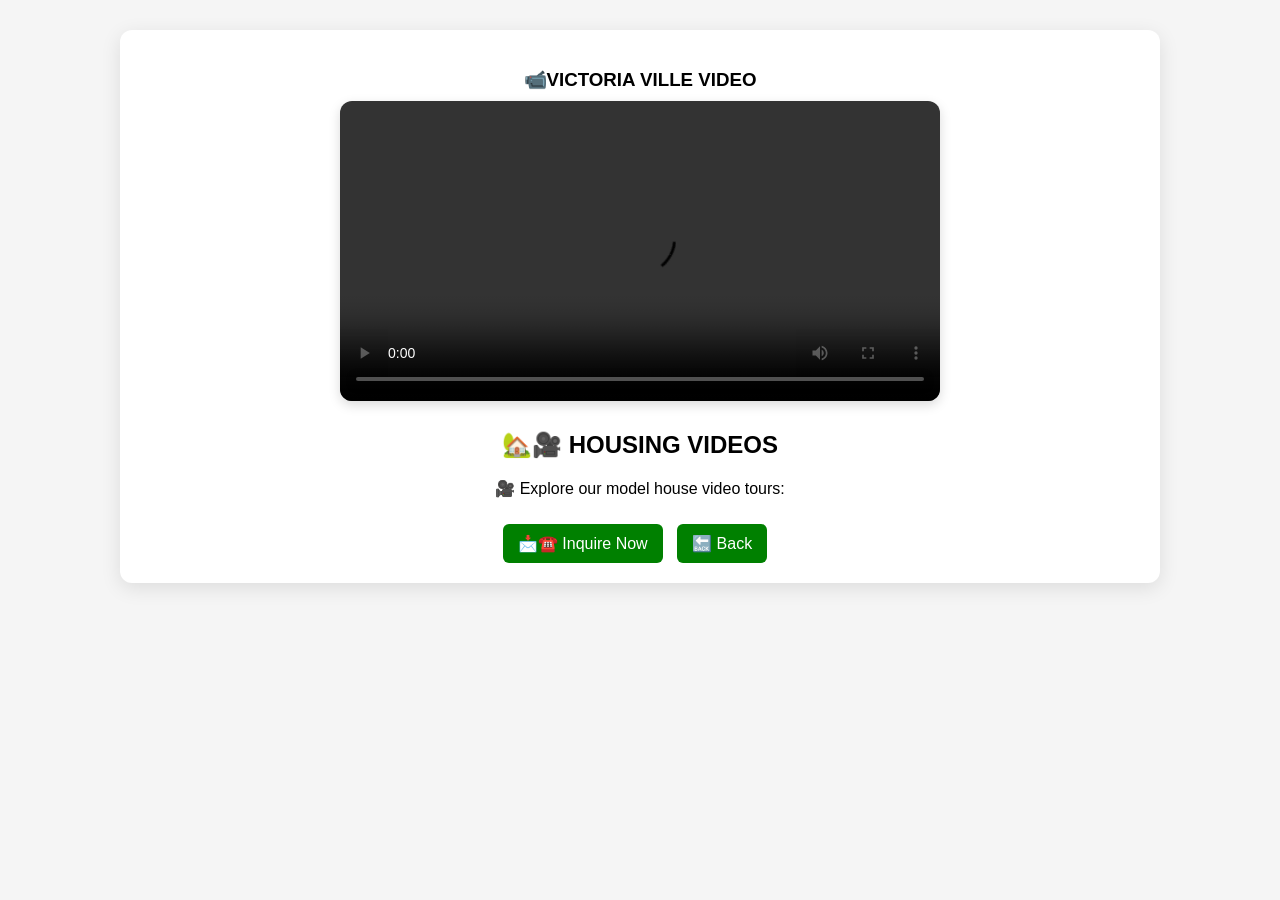
<file: video.html>
<!DOCTYPE html>
<html lang="en">

<head>
    <meta charset="UTF-8">
    <meta name="viewport" content="width=device-width, initial-scale=1.0">
    <title>Housing Videos</title>

    <style>
        body {
            font-family: Arial, sans-serif;
            margin: 0;
            background: #f5f5f5;
        }

        /* ================= PROPERTY SECTION ================= */
        .property-container {
            max-width: 1000px;
            margin: 30px auto;
            background: #fff;
            padding: 20px;
            border-radius: 12px;
            display: flex;
            flex-wrap: wrap;
            gap: 20px;
            box-shadow: 0 5px 20px rgba(0, 0, 0, 0.1);
        }

        .property-image {
            flex: 1 1 100%;
            text-align: center;
        }

        .property-image h3 {
            margin-bottom: 10px;
        }

        /* VIDEO STYLE */
        video {
            width: 80%;
            max-width: 600px;
            border-radius: 12px;
            margin: 10px auto;
            display: block;
            box-shadow: 0 4px 12px rgba(0, 0, 0, 0.15);
        }

        /* DETAILS */
        .property-details {
            flex: 1 1 100%;
            text-align: center;
        }

        .property-details h2 {
            margin-top: 0;
        }

        .inquire-btn {
            display: inline-block;
            margin-top: 10px;
            margin-right: 10px;
            padding: 10px 15px;
            background: green;
            color: #fff;
            text-decoration: none;
            border-radius: 6px;
        }

        /* MOBILE */
        @media (max-width: 600px) {
            video {
                width: 100%;
            }
        }
    </style>

</head>

<body>

    <div class="property-container">

        <!-- LIORA VIDEOS -->
        <div class="property-image">
            <h3>📹VICTORIA VILLE VIDEO</h3>

            <!-- VIDEO 1 -->
            <video controls>
                <source src="victorial video.mp4" type="video/mp4">
                Your browser does not support the video tag.
           
        </div>

        <!-- DETAILS -->
        <div class="property-details">
            <h2>🏡🎥 HOUSING VIDEOS</h2>
            <p>🎥 Explore our model house video tours:</p>

            <a href="contact.html" class="inquire-btn">📩☎️ Inquire Now</a>
            <a href="index.html" class="inquire-btn">🔙 Back</a>
        </div>

    </div>

    <!-- AUTO PAUSE OTHER VIDEOS -->
    <script>
        const videos = document.querySelectorAll("video");

        videos.forEach(video => {
            video.addEventListener("play", () => {
                videos.forEach(v => {
                    if (v !== video) {
                        v.pause();
                    }
                });
            });
        });
    </script>

</body>

</html>
</file>
<file: css/realty.css>
/* ===== GENERAL ===== */
body {
    margin: 0;
    font-family: Arial, sans-serif;
    background-color: #f8f9fa;
}

/* ===== HEADER ===== */
header {
    text-align: center;
    padding: 1rem;
    background: #1e3a8a;
    color: white;
}

header h1 {
    font-size: 2rem;
}

/* ===== NAV ===== */
nav {
    display: flex;
    flex-wrap: wrap;
    justify-content: center;
    gap: 10px;
    background: #374151;
    padding: 10rem;
}

nav a {
    color: white;
    text-decoration: none;
    font-weight: bold;
    padding: 20px;
}

nav a:hover {
    color: #10b981;
}

/* ===== CONTENT ===== */
.content {
    padding: 10rem;
}

.section {
    margin-bottom: 2rem;
    background: white;
    padding: 1.5rem;
    border-radius: 10px;
    box-shadow: 0 2px 8px rgba(0, 0, 0, 0.1);
}

/* ===== PROPERTY ===== */
.property-container {
    display: flex;
    gap: 30px;
    margin: 40px auto;
    max-width: 1000px;
    background: #fff;
    padding: 20px;
    border-radius: 12px;
    box-shadow: 0 4px 15px rgba(0, 0, 0, 0.1);
}

.property-image img {
    width: 100%;
    max-width: 450px;
    border-radius: 10px;
}

.property-details {
    flex: 1;
}

.price {
    font-size: 22px;
    font-weight: bold;
}

/* ===== BUTTON ===== */
.inquire-btn {
    display: inline-block;
    margin-top: 15px;
    padding: 10px 20px;
    background: #10b981;
    color: #fff;
    border-radius: 8px;
    text-decoration: none;
}

.inquire-btn:hover {
    background: #059669;
}

/* ===== CAROUSEL ===== */
.carousel {
    position: relative;
    max-width: 900px;
    margin: auto;
    overflow: hidden;
    text-align: center;
}

.slides {
    display: flex;
    transition: transform 0.5s ease-in-out;
}

.slide {
    min-width: 100%;
}

.slide img,
.slide video {
    width: 100%;
    height: auto;
    max-height: 500px;
    object-fit: contain;
    border-radius: 10px;
}

/* BUTTONS */
.prev,
.next {
    position: absolute;
    top: 50%;
    transform: translateY(-50%);
    background: #10b981;
    color: white;
    border: none;
    padding: 10px;
    cursor: pointer;
}

.prev {
    left: 10px;
}

.next {
    right: 10px;
}

/* ===== GALLERY ===== */
.gallery img {
    width: 550px;
    height: 475px;
    object-fit: cover;
    border-radius: 8px;
    display: block;
    margin: 5rem auto 1rem;
    box-shadow: 0 4px 12px rgba(0, 0, 0, 0.1);
}

.gallery video {
    width: 550px;
    height: 375px;
    margin: 5rem auto;
    display: block;
}

.caption {
    text-align: center;
    font-size: 20px;
    font-weight: 500;
}

/* ===== MARQUEE ===== */
.marquee {
    background: #28a745;
    color: white;
    padding: 10px;
    overflow: hidden;
}

.marquee p {
    white-space: nowrap;
    animation: scrollText 30s linear infinite;
}

.marquee p:hover {
    animation-play-state: paused;
}

@keyframes scrollText {
    from {
        transform: translateX(100%);
    }

    to {
        transform: translateX(-100%);
    }
}

/* ===== FOOTER ===== */
.footer-dark {
    background: #0f172a;
    color: #e5e7eb;
    padding: 40px 0;
    text-align: center;
}

/* ===== 📱 MOBILE ===== */
@media (max-width: 768px) {

    header h1 {
        font-size: 1.5rem;
    }

    nav {
        flex-direction: column;
        gap: 10px;
    }

    .property-container {
        flex-direction: column;
    }

    .gallery img,
    .gallery video {
        width: 100%;
        height: auto;
        margin: 2rem auto;
    }

    /* 🔥 FIXED CAROUSEL MOBILE */
    .slide img,
    .slide video {
        max-height: 280px;
    }

    /* 🔥 BUTTONS BELOW IMAGE */
    .prev,
    .next {
        position: static;
        transform: none;
        display: inline-block;
        margin: 8px;
        padding: 8px 12px;
    }
}

/* newhhhhhhhhhhh */

/* 🌸 ELEGANT WOMEN STYLE THEME */

body {
    font-family: 'Libre Baskerville', serif;
    background: #fff8f6;
    color: #4a3f3f;
    margin: 0;
}

/* HEADER */
header {
    background: linear-gradient(to right, #f8e1e7, #fdf6f0);
    text-align: center;
    padding: 40px 20px;
    border-bottom: 1px solid #f1d5db;
}

header h1 {
    font-size: 28px;
    font-weight: 600;
    color: #b76e79;
    /* rose gold tone */
}

header p {
    font-size: 14px;
    color: #6d5c5c;
}

/* NAVIGATION */
nav {
    background: brown;
    display: flex;
    justify-content: center;
    gap: 25px;
    padding: 25px;
    border-bottom: 2px solid #eee;
}

nav a {
    text-decoration: none;
    font-size:large;
    color: whitesmoke;
    font-weight: 800;
    padding: 8px 14px;
    border-radius: 5px;
    transition: 0.3s;
}

nav a:hover {
    background: #f8e1e7;
}

/* MARQUEE */
.marquee {
    background: #fff0f3;
    padding: 10px;
    font-size: 13px;
    color: #b76e79;
    text-align: center;
}

/* SECTION */
.section {
    padding: 40px 20px;
    text-align: center;
}

.section h2 {
    color: #b76e79;
    margin-bottom: 15px;
}

/* CAROUSEL */
.carousel {
    position: relative;
    overflow: hidden;
    border-radius: 15px;
}

.slide img,
.slide video {
    width: 100%;
    border-radius: 15px;
}

.slide p {
    margin-top: 10px;
    font-size: 14px;
    color: #6d5c5c;
}

/* BUTTON STYLE */
.inquire-btn {
    display: inline-block;
    margin-top: 10px;
    padding: 10px 18px;
    border-radius: 25px;
    background: linear-gradient(to right, #d4a5a5, #b76e79);
    color: white;
    text-decoration: none;
    font-size: 14px;
    transition: 0.3s;
}

.inquire-btn:hover {
    background: linear-gradient(to right, #b76e79, #a05561);
}

/* PROPERTY CARD */
.property-container {
    display: flex;
    flex-wrap: wrap;
    background: #ffffff;
    margin: 25px auto;
    border-radius: 20px;
    overflow: hidden;
    box-shadow: 0 5px 20px rgba(0, 0, 0, 0.05);
    max-width: 1000px;
}

.property-image img {
    width: 100%;
    height: 100%;
    object-fit: cover;
}

.property-image {
    flex: 1 1 300px;
}

.property-details {
    flex: 1 1 300px;
    padding: 20px;
    text-align: left;
}

.property-details h2 {
    color: #b76e79;
    font-size: 18px;
}

.property-details ul {
    padding-left: 18px;
    font-size: 14px;
}

/* HERO */
.hero {
    background: linear-gradient(to right, #f8e1e7, #fdf6f0);
    text-align: center;
    padding: 60px 20px;
}

.hero h1 {
    color: #b76e79;
    font-size: 32px;
}

/* FOOTER */
.footer-dark {
    background: #4a3f3f;
    color: #fff;
}

.footer-dark h4,
.footer-dark h5 {
    color: #f8e1e7;
}

.soc .footer-dark a {
    color: #f8e1e7;
    text-decoration: none;
}

.footer-dark a:hover {
    text-decoration: underline;
}

/* SOCIAL BUTTON */
ial-btn {
    display: inline-flex;
    background: #f8e1e7;
    color: #4a3f3f;
    padding: 10px;
    border-radius: 20px;
    font-size: 13px;
    margin-top: 10px;
}

/* MOBILE */
@media (max-width: 768px) {
    .property-container {
        flex-direction: column;
    }

    nav {
        flex-direction: row;
    }


.floating-btn {
    position: fixed;
    bottom: 10px;
    right: 20px;
    background: #b76e79;
    color: white;
    font-size: 10px;
    padding: 15px;
    border-radius: 20%;
    text-decoration: none;
    box-shadow: 0 5px 15px rgba(0, 0, 0, 0.2);
}
nav {
    display: flex;
    flex-wrap: wrap;
    justify-content: row;
    gap: 0rem;
    background: #374151;
    padding: 1rem;
}

nav a {
    color: white;
    text-decoration: none;
    font-weight: bold;
    padding: 0;
    /* font-weight: 800; */
    padding: 2px 8px;
    border-radius: 2px;
}

nav a:hover {
    color: gold;
}
}
</file>
<file: css/style.css>
body{
    background-color: #10b981;
    h1: 20px;
    font-weight: 100;
    color: #fff;
}


.bellefort{
    margin-top: 10%;
    margin-left: 10%;
      
}

.details-container img {
    position: static;
    background: rgba(0, 0, 0, 0.7);
    width: 25%;
    height: 9%;
    padding: 5px;
    text-align: center;
}

.modal-content {
    background: #fff;
    padding: 25px;
    margin: 25% auto;
    width: 100px;
    border-radius: 10px;
}

.close {
    float: right;
    cursor: pointer;
}
  .details-container .liora-span{
    display:inline;
}

.liora-gallery {
    display: grid;
    grid-template-columns: repeat(auto-fit, minmax(250px, 1fr));
    gap: 15px;
    padding: 20px;
}
.main-img{
margin-left: 35%;
}

.img-box {
    overflow: hidden;
    border-radius: 12px;
    box-shadow: 0 4px 10px rgba(0, 0, 0, 0.2);
}

.img-box img {
    width: 100%;
    height: 100%;
    object-fit: cover;
    transition: transform 0.4s ease;
}

/* 🔥 Hover zoom effect */
.img-box:hover img {
    transform: scale(1.1);
}

/* CONTACT ME */

.contact-btn {
    display: inline-block;
    padding: 12px 25px;
    background-color: #28a745;
    /* green */
    color: white;
    font-size: 16px;
    font-weight: bold;
    text-decoration: none;
    border-radius: 30px;
    transition: 0.3s ease;
}

.contact-btn:hover {
    background-color: #218838;
    transform: scale(1.05);
}

/* CONTACT ME END */

/* home page button css */

.home-float {
    position: fixed;
    top: 100px;
    left: 50px;
    background: #28a745;
    color: #fff;
    font-size: 20px;
    padding: 15px;
    border-radius: 50%;
    text-align: center;
    text-decoration: none;
    box-shadow: 0 4px 10px rgba(0, 0, 0, 0.3);
    transition: 0.3s;
}

.home-float:hover {
    background: #218838;
    transform: scale(1.1);
}
/* homepage button css end */


/* Charater slides show start  */

.marquee {
    width: 100%;
    overflow: hidden;
    background: #28a745;
    color: #fff;
    padding: 10px 0;
}

.marquee p {
    display: inline-block;
    white-space: nowrap;
    padding-left: 100%;
    animation: scrollText 5s linear infinite;
    font-family: 'Courier New', Courier, monospace;
    font-size: 50px;
    font-weight: 200;
}

@keyframes scrollText {
    0% {
        transform: translateX(0);
    }

    100% {
        transform: translateX(-100%);
    }
}
/* Character slide show end */

/* carmel css  */
.main-content {
    display: flex;
    align-items: flex-start;
    gap: 40px;
    margin-top: 20px;
}

.main-img {
    width: 50%;
    max-width: 550px;
    border-radius: 12px;
}

.main-text {
    width: 50%;
    font-size: 16px;
    line-height: 1.7;
}

/* MOBILE FIX */
@media (max-width: 768px) {
    .main-content {
        flex-direction: column;
    }

    .main-img,
    .main-text {
        width: 100%;
    }

    .nav a{
        text-decoration: none;
        font-weight: 300;
        padding: 2px 5px;
        border-radius: 2px;
        transition: 0.3s;
    }
}
/* carmel css end */
</file>
<file: css/contact.css>
/* Reset */
body {
    font-family: Arial, sans-serif;
    background: #f4f6f9;
    margin: 0;
    padding: 0;
}

/* Container */
.details-container {
    max-width: 800px;
    margin: 40px auto;
    background: #ffffff;
    padding: 30px;
    border-radius: 12px;
    box-shadow: 0 4px 15px rgba(0, 0, 0, 0.1);
}

/* Headings */
h1 {
    text-align: center;
    color: #28a745;
    margin-bottom: 20px;
}

h2 {
    color: #333;
    margin-bottom: 10px;
}

/* Form */
form {
    margin-bottom: 30px;
}

label {
    font-weight: bold;
    display: block;
    margin-top: 15px;
}

input,
textarea {
    width: 100%;
    padding: 10px;
    margin-top: 5px;
    border-radius: 6px;
    border: 1px solid #ccc;
}

/* Button */
button{
    margin-top: 20px;
    width: 100%;
    padding: 12px;
    background: #28a745;
    color: white;
    font-size: 16px;
    border: none;
    border-radius: 8px;
    cursor: pointer;
    transition: 0.3s;
}

button:hover {
    background: #218838;
}

/* Contact Info */
.info-section {
    margin-top: 20px;
}

.info-section h3 {
    color: #28a745;
    margin-bottom: 5px;
}

.contact-box {
    background: #f9f9f9;
    padding: 15px;
    border-radius: 8px;
}
/* contact text details */
.contact-box p{
    color: #28a745;
    font-weight: 100;
}
</file>
